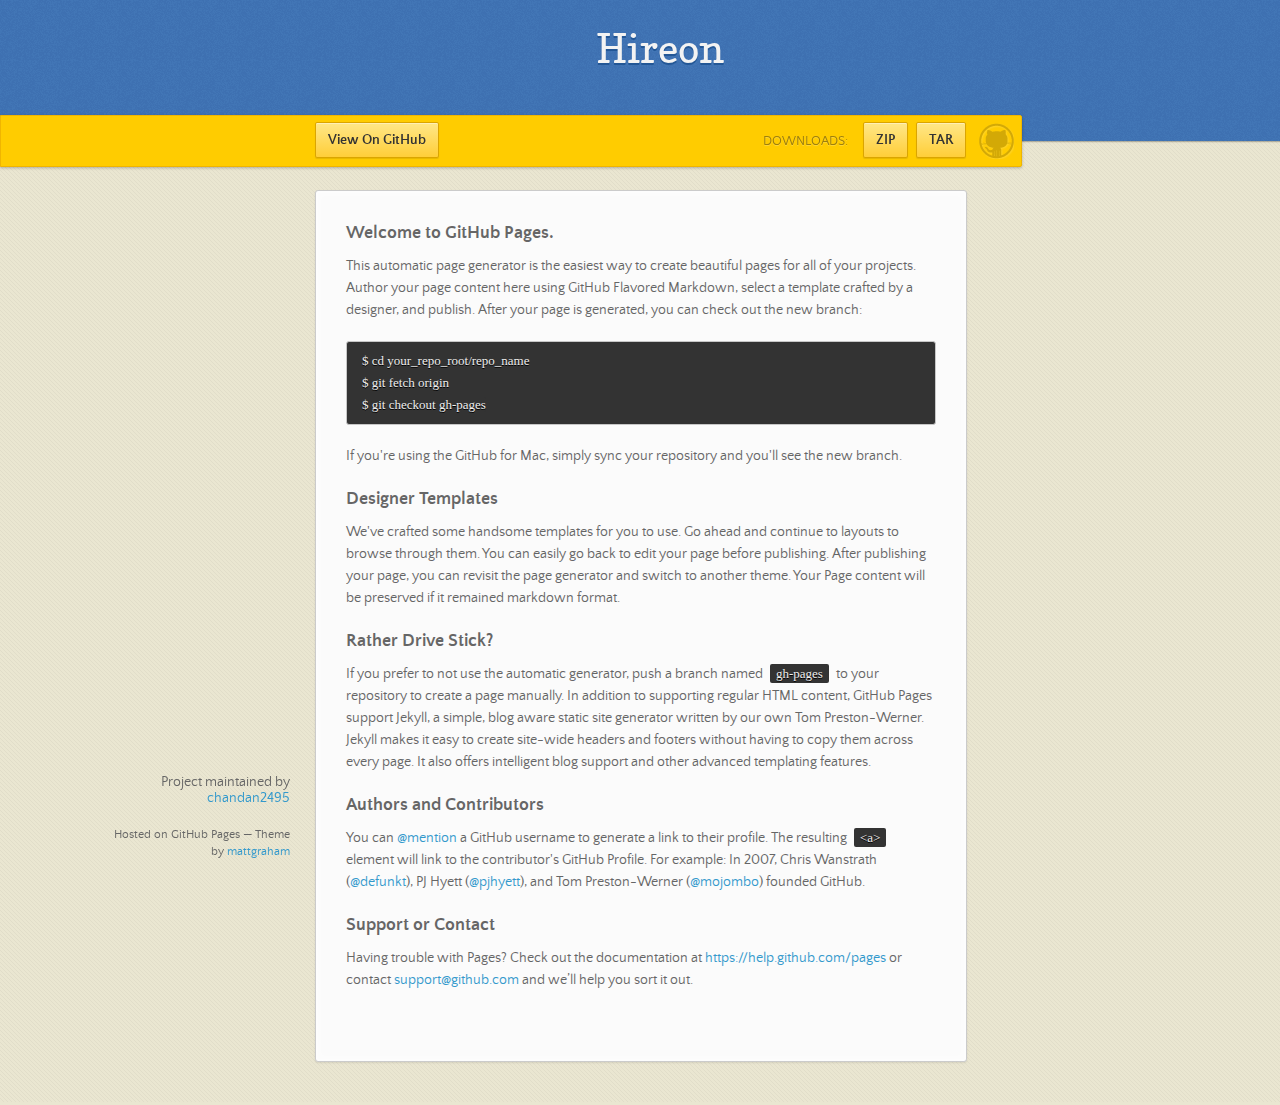
<file: index.html>
<!doctype html>
<html>
  <head>
    <meta charset="utf-8">
    <meta http-equiv="X-UA-Compatible" content="chrome=1">
    <title>Hireon by chandan2495</title>
    <link rel="stylesheet" href="stylesheets/styles.css">
    <link rel="stylesheet" href="stylesheets/pygment_trac.css">
    <script src="https://ajax.googleapis.com/ajax/libs/jquery/1.7.1/jquery.min.js"></script>
    <script src="javascripts/main.js"></script>
    <!--[if lt IE 9]>
      <script src="//html5shiv.googlecode.com/svn/trunk/html5.js"></script>
    <![endif]-->
    <meta name="viewport" content="width=device-width, initial-scale=1, user-scalable=no">

  </head>
  <body>

      <header>
        <h1>Hireon</h1>
        <p></p>
      </header>

      <div id="banner">
        <span id="logo"></span>

        <a href="https://github.com/chandan2495/hireon" class="button fork"><strong>View On GitHub</strong></a>
        <div class="downloads">
          <span>Downloads:</span>
          <ul>
            <li><a href="https://github.com/chandan2495/hireon/zipball/master" class="button">ZIP</a></li>
            <li><a href="https://github.com/chandan2495/hireon/tarball/master" class="button">TAR</a></li>
          </ul>
        </div>
      </div><!-- end banner -->

    <div class="wrapper">
      <nav>
        <ul></ul>
      </nav>
      <section>
        <h3>
<a id="welcome-to-github-pages" class="anchor" href="#welcome-to-github-pages" aria-hidden="true"><span class="octicon octicon-link"></span></a>Welcome to GitHub Pages.</h3>

<p>This automatic page generator is the easiest way to create beautiful pages for all of your projects. Author your page content here using GitHub Flavored Markdown, select a template crafted by a designer, and publish. After your page is generated, you can check out the new branch:</p>

<pre><code>$ cd your_repo_root/repo_name
$ git fetch origin
$ git checkout gh-pages
</code></pre>

<p>If you're using the GitHub for Mac, simply sync your repository and you'll see the new branch.</p>

<h3>
<a id="designer-templates" class="anchor" href="#designer-templates" aria-hidden="true"><span class="octicon octicon-link"></span></a>Designer Templates</h3>

<p>We've crafted some handsome templates for you to use. Go ahead and continue to layouts to browse through them. You can easily go back to edit your page before publishing. After publishing your page, you can revisit the page generator and switch to another theme. Your Page content will be preserved if it remained markdown format.</p>

<h3>
<a id="rather-drive-stick" class="anchor" href="#rather-drive-stick" aria-hidden="true"><span class="octicon octicon-link"></span></a>Rather Drive Stick?</h3>

<p>If you prefer to not use the automatic generator, push a branch named <code>gh-pages</code> to your repository to create a page manually. In addition to supporting regular HTML content, GitHub Pages support Jekyll, a simple, blog aware static site generator written by our own Tom Preston-Werner. Jekyll makes it easy to create site-wide headers and footers without having to copy them across every page. It also offers intelligent blog support and other advanced templating features.</p>

<h3>
<a id="authors-and-contributors" class="anchor" href="#authors-and-contributors" aria-hidden="true"><span class="octicon octicon-link"></span></a>Authors and Contributors</h3>

<p>You can <a href="https://github.com/blog/821" class="user-mention">@mention</a> a GitHub username to generate a link to their profile. The resulting <code>&lt;a&gt;</code> element will link to the contributor's GitHub Profile. For example: In 2007, Chris Wanstrath (<a href="https://github.com/defunkt" class="user-mention">@defunkt</a>), PJ Hyett (<a href="https://github.com/pjhyett" class="user-mention">@pjhyett</a>), and Tom Preston-Werner (<a href="https://github.com/mojombo" class="user-mention">@mojombo</a>) founded GitHub.</p>

<h3>
<a id="support-or-contact" class="anchor" href="#support-or-contact" aria-hidden="true"><span class="octicon octicon-link"></span></a>Support or Contact</h3>

<p>Having trouble with Pages? Check out the documentation at <a href="https://help.github.com/pages">https://help.github.com/pages</a> or contact <a href="mailto:support@github.com">support@github.com</a> and we’ll help you sort it out.</p>
      </section>
      <footer>
        <p>Project maintained by <a href="https://github.com/chandan2495">chandan2495</a></p>
        <p><small>Hosted on GitHub Pages &mdash; Theme by <a href="https://twitter.com/michigangraham">mattgraham</a></small></p>
      </footer>
    </div>
    <!--[if !IE]><script>fixScale(document);</script><![endif]-->
    
  </body>
</html>
</file>
<file: stylesheets/styles.css>
/*
Leap Day for GitHub Pages
by Matt Graham
*/
@font-face {
  font-family: 'Quattrocento Sans';
  src: url("../fonts/quattrocentosans-bold-webfont.eot");
  src: url("../fonts/quattrocentosans-bold-webfont.eot?#iefix") format("embedded-opentype"), url("../fonts/quattrocentosans-bold-webfont.woff") format("woff"), url("../fonts/quattrocentosans-bold-webfont.ttf") format("truetype"), url("../fonts/quattrocentosans-bold-webfont.svg#QuattrocentoSansBold") format("svg");
  font-weight: bold;
  font-style: normal;
}

@font-face {
  font-family: 'Quattrocento Sans';
  src: url("../fonts/quattrocentosans-bolditalic-webfont.eot");
  src: url("../fonts/quattrocentosans-bolditalic-webfont.eot?#iefix") format("embedded-opentype"), url("../fonts/quattrocentosans-bolditalic-webfont.woff") format("woff"), url("../fonts/quattrocentosans-bolditalic-webfont.ttf") format("truetype"), url("../fonts/quattrocentosans-bolditalic-webfont.svg#QuattrocentoSansBoldItalic") format("svg");
  font-weight: bold;
  font-style: italic;
}

@font-face {
  font-family: 'Quattrocento Sans';
  src: url("../fonts/quattrocentosans-italic-webfont.eot");
  src: url("../fonts/quattrocentosans-italic-webfont.eot?#iefix") format("embedded-opentype"), url("../fonts/quattrocentosans-italic-webfont.woff") format("woff"), url("../fonts/quattrocentosans-italic-webfont.ttf") format("truetype"), url("../fonts/quattrocentosans-italic-webfont.svg#QuattrocentoSansItalic") format("svg");
  font-weight: normal;
  font-style: italic;
}

@font-face {
  font-family: 'Quattrocento Sans';
  src: url("../fonts/quattrocentosans-regular-webfont.eot");
  src: url("../fonts/quattrocentosans-regular-webfont.eot?#iefix") format("embedded-opentype"), url("../fonts/quattrocentosans-regular-webfont.woff") format("woff"), url("../fonts/quattrocentosans-regular-webfont.ttf") format("truetype"), url("../fonts/quattrocentosans-regular-webfont.svg#QuattrocentoSansRegular") format("svg");
  font-weight: normal;
  font-style: normal;
}

@font-face {
  font-family: 'Copse';
  src: url("../fonts/copse-regular-webfont.eot");
  src: url("../fonts/copse-regular-webfont.eot?#iefix") format("embedded-opentype"), url("../fonts/copse-regular-webfont.woff") format("woff"), url("../fonts/copse-regular-webfont.ttf") format("truetype"), url("../fonts/copse-regular-webfont.svg#CopseRegular") format("svg");
  font-weight: normal;
  font-style: normal;
}

/* normalize.css 2012-02-07T12:37 UTC - http://github.com/necolas/normalize.css */
/* =============================================================================
   HTML5 display definitions
   ========================================================================== */
/*
 * Corrects block display not defined in IE6/7/8/9 & FF3
 */
article,
aside,
details,
figcaption,
figure,
footer,
header,
hgroup,
nav,
section,
summary {
  display: block;
}

/*
 * Corrects inline-block display not defined in IE6/7/8/9 & FF3
 */
audio,
canvas,
video {
  display: inline-block;
  *display: inline;
  *zoom: 1;
}

/*
 * Prevents modern browsers from displaying 'audio' without controls
 */
audio:not([controls]) {
  display: none;
}

/*
 * Addresses styling for 'hidden' attribute not present in IE7/8/9, FF3, S4
 * Known issue: no IE6 support
 */
[hidden] {
  display: none;
}

/* =============================================================================
   Base
   ========================================================================== */
/*
 * 1. Corrects text resizing oddly in IE6/7 when body font-size is set using em units
 *    http://clagnut.com/blog/348/#c790
 * 2. Prevents iOS text size adjust after orientation change, without disabling user zoom
 *    www.456bereastreet.com/archive/201012/controlling_text_size_in_safari_for_ios_without_disabling_user_zoom/
 */
html {
  font-size: 100%;
  /* 1 */
  -webkit-text-size-adjust: 100%;
  /* 2 */
  -ms-text-size-adjust: 100%;
  /* 2 */
}

/*
 * Addresses font-family inconsistency between 'textarea' and other form elements.
 */
html,
button,
input,
select,
textarea {
  font-family: sans-serif;
}

/*
 * Addresses margins handled incorrectly in IE6/7
 */
body {
  margin: 0;
}

/* =============================================================================
   Links
   ========================================================================== */
/*
 * Addresses outline displayed oddly in Chrome
 */
a:focus {
  outline: thin dotted;
}

/*
 * Improves readability when focused and also mouse hovered in all browsers
 * people.opera.com/patrickl/experiments/keyboard/test
 */
a:hover,
a:active {
  outline: 0;
}

/* =============================================================================
   Typography
   ========================================================================== */
/*
 * Addresses font sizes and margins set differently in IE6/7
 * Addresses font sizes within 'section' and 'article' in FF4+, Chrome, S5
 */
h1 {
  font-size: 2em;
  margin: 0.67em 0;
}

h2 {
  font-size: 1.5em;
  margin: 0.83em 0;
}

h3 {
  font-size: 1.17em;
  margin: 1em 0;
}

h4 {
  font-size: 1em;
  margin: 1.33em 0;
}

h5 {
  font-size: 0.83em;
  margin: 1.67em 0;
}

h6 {
  font-size: 0.75em;
  margin: 2.33em 0;
}

/*
 * Addresses styling not present in IE7/8/9, S5, Chrome
 */
abbr[title] {
  border-bottom: 1px dotted;
}

/*
 * Addresses style set to 'bolder' in FF3+, S4/5, Chrome
*/
b,
strong {
  font-weight: bold;
}

blockquote {
  margin: 1em 40px;
}

/*
 * Addresses styling not present in S5, Chrome
 */
dfn {
  font-style: italic;
}

/*
 * Addresses styling not present in IE6/7/8/9
 */
mark {
  background: #ff0;
  color: #000;
}

/*
 * Addresses margins set differently in IE6/7
 */
p,
pre {
  margin: 1em 0;
}

/*
 * Corrects font family set oddly in IE6, S4/5, Chrome
 * en.wikipedia.org/wiki/User:Davidgothberg/Test59
 */
pre,
code,
kbd,
samp {
  font-family: monospace, serif;
  _font-family: 'courier new', monospace;
  font-size: 1em;
}

/*
 * 1. Addresses CSS quotes not supported in IE6/7
 * 2. Addresses quote property not supported in S4
 */
/* 1 */
q {
  quotes: none;
}

/* 2 */
q:before,
q:after {
  content: '';
  content: none;
}

small {
  font-size: 75%;
}

/*
 * Prevents sub and sup affecting line-height in all browsers
 * gist.github.com/413930
 */
sub,
sup {
  font-size: 75%;
  line-height: 0;
  position: relative;
  vertical-align: baseline;
}

sup {
  top: -0.5em;
}

sub {
  bottom: -0.25em;
}

/* =============================================================================
   Lists
   ========================================================================== */
/*
 * Addresses margins set differently in IE6/7
 */
dl,
menu,
ol,
ul {
  margin: 1em 0;
}

dd {
  margin: 0 0 0 40px;
}

/*
 * Addresses paddings set differently in IE6/7
 */
menu,
ol,
ul {
  padding: 0 0 0 40px;
}

/*
 * Corrects list images handled incorrectly in IE7
 */
nav ul,
nav ol {
  list-style: none;
  list-style-image: none;
}

/* =============================================================================
   Embedded content
   ========================================================================== */
/*
 * 1. Removes border when inside 'a' element in IE6/7/8/9, FF3
 * 2. Improves image quality when scaled in IE7
 *    code.flickr.com/blog/2008/11/12/on-ui-quality-the-little-things-client-side-image-resizing/
 */
img {
  border: 0;
  /* 1 */
  -ms-interpolation-mode: bicubic;
  /* 2 */
}

/*
 * Corrects overflow displayed oddly in IE9
 */
svg:not(:root) {
  overflow: hidden;
}

/* =============================================================================
   Figures
   ========================================================================== */
/*
 * Addresses margin not present in IE6/7/8/9, S5, O11
 */
figure {
  margin: 0;
}

/* =============================================================================
   Forms
   ========================================================================== */
/*
 * Corrects margin displayed oddly in IE6/7
 */
form {
  margin: 0;
}

/*
 * Define consistent border, margin, and padding
 */
fieldset {
  border: 1px solid #c0c0c0;
  margin: 0 2px;
  padding: 0.35em 0.625em 0.75em;
}

/*
 * 1. Corrects color not being inherited in IE6/7/8/9
 * 2. Corrects text not wrapping in FF3 
 * 3. Corrects alignment displayed oddly in IE6/7
 */
legend {
  border: 0;
  /* 1 */
  padding: 0;
  white-space: normal;
  /* 2 */
  *margin-left: -7px;
  /* 3 */
}

/*
 * 1. Corrects font size not being inherited in all browsers
 * 2. Addresses margins set differently in IE6/7, FF3+, S5, Chrome
 * 3. Improves appearance and consistency in all browsers
 */
button,
input,
select,
textarea {
  font-size: 100%;
  /* 1 */
  margin: 0;
  /* 2 */
  vertical-align: baseline;
  /* 3 */
  *vertical-align: middle;
  /* 3 */
}

/*
 * Addresses FF3/4 setting line-height on 'input' using !important in the UA stylesheet
 */
button,
input {
  line-height: normal;
  /* 1 */
}

/*
 * 1. Improves usability and consistency of cursor style between image-type 'input' and others
 * 2. Corrects inability to style clickable 'input' types in iOS
 * 3. Removes inner spacing in IE7 without affecting normal text inputs
 *    Known issue: inner spacing remains in IE6
 */
button,
input[type="button"],
input[type="reset"],
input[type="submit"] {
  cursor: pointer;
  /* 1 */
  -webkit-appearance: button;
  /* 2 */
  *overflow: visible;
  /* 3 */
}

/*
 * Re-set default cursor for disabled elements
 */
button[disabled],
input[disabled] {
  cursor: default;
}

/*
 * 1. Addresses box sizing set to content-box in IE8/9
 * 2. Removes excess padding in IE8/9
 * 3. Removes excess padding in IE7
      Known issue: excess padding remains in IE6
 */
input[type="checkbox"],
input[type="radio"] {
  box-sizing: border-box;
  /* 1 */
  padding: 0;
  /* 2 */
  *height: 13px;
  /* 3 */
  *width: 13px;
  /* 3 */
}

/*
 * 1. Addresses appearance set to searchfield in S5, Chrome
 * 2. Addresses box-sizing set to border-box in S5, Chrome (include -moz to future-proof)
 */
input[type="search"] {
  -webkit-appearance: textfield;
  /* 1 */
  -moz-box-sizing: content-box;
  -webkit-box-sizing: content-box;
  /* 2 */
  box-sizing: content-box;
}

/*
 * Removes inner padding and search cancel button in S5, Chrome on OS X
 */
input[type="search"]::-webkit-search-decoration,
input[type="search"]::-webkit-search-cancel-button {
  -webkit-appearance: none;
}

/*
 * Removes inner padding and border in FF3+
 * www.sitepen.com/blog/2008/05/14/the-devils-in-the-details-fixing-dojos-toolbar-buttons/
 */
button::-moz-focus-inner,
input::-moz-focus-inner {
  border: 0;
  padding: 0;
}

/*
 * 1. Removes default vertical scrollbar in IE6/7/8/9
 * 2. Improves readability and alignment in all browsers
 */
textarea {
  overflow: auto;
  /* 1 */
  vertical-align: top;
  /* 2 */
}

/* =============================================================================
   Tables
   ========================================================================== */
/*
 * Remove most spacing between table cells
 */
table {
  border-collapse: collapse;
  border-spacing: 0;
}

body {
  font: 14px/22px "Quattrocento Sans", "Helvetica Neue", Helvetica, Arial, sans-serif;
  color: #666;
  font-weight: 300;
  margin: 0px;
  padding: 0px 0 20px 0px;
  background: url(../images/body-background.png) #eae6d1;
}

h1, h2, h3, h4, h5, h6 {
  color: #333;
  margin: 0 0 10px;
}

p, ul, ol, table, pre, dl {
  margin: 0 0 20px;
}

h1, h2, h3 {
  line-height: 1.1;
}

h1 {
  font-size: 28px;
}

h2 {
  font-size: 24px;
  color: #393939;
}

h3, h4, h5, h6 {
  color: #666666;
}

h3 {
  font-size: 18px;
  line-height: 24px;
}

a {
  color: #3399cc;
  font-weight: 400;
  text-decoration: none;
}

a small {
  font-size: 11px;
  color: #666;
  margin-top: -0.6em;
  display: block;
}

ul {
  list-style-image: url("../images/bullet.png");
}

strong {
  font-weight: bold;
  color: #333;
}

.wrapper {
  width: 650px;
  margin: 0 auto;
  position: relative;
}

section img {
  max-width: 100%;
}

blockquote {
  border-left: 1px solid #ffcc00;
  margin: 0;
  padding: 0 0 0 20px;
  font-style: italic;
}

code {
  font-family: "Lucida Sans", Monaco, Bitstream Vera Sans Mono, Lucida Console, Terminal;
  font-size: 13px;
  color: #efefef;
  text-shadow: 0px 1px 0px #000;
  margin: 0 4px;
  padding: 2px 6px;
  background: #333;
  -moz-border-radius: 2px;
  -webkit-border-radius: 2px;
  -o-border-radius: 2px;
  -ms-border-radius: 2px;
  -khtml-border-radius: 2px;
  border-radius: 2px;
}

pre {
  padding: 8px 15px;
  background: #333333;
  -moz-border-radius: 3px;
  -webkit-border-radius: 3px;
  -o-border-radius: 3px;
  -ms-border-radius: 3px;
  -khtml-border-radius: 3px;
  border-radius: 3px;
  border: 1px solid #c7c7c7;
  overflow: auto;
  overflow-y: hidden;
}
pre code {
  margin: 0px;
  padding: 0px;
}

table {
  width: 100%;
  border-collapse: collapse;
}

th {
  text-align: left;
  padding: 5px 10px;
  border-bottom: 1px solid #e5e5e5;
  color: #444;
}

td {
  text-align: left;
  padding: 5px 10px;
  border-bottom: 1px solid #e5e5e5;
  border-right: 1px solid #ffcc00;
}
td:first-child {
  border-left: 1px solid #ffcc00;
}

hr {
  border: 0;
  outline: none;
  height: 11px;
  background: transparent url("../images/hr.gif") center center repeat-x;
  margin: 0 0 20px;
}

dt {
  color: #444;
  font-weight: 700;
}

header {
  padding: 25px 20px 40px 20px;
  margin: 0;
  position: fixed;
  top: 0;
  left: 0;
  right: 0;
  width: 100%;
  text-align: center;
  background: url(../images/background.png) #4276b6;
  -moz-box-shadow: 1px 0px 2px rgba(0, 0, 0, 0.75);
  -webkit-box-shadow: 1px 0px 2px rgba(0, 0, 0, 0.75);
  -o-box-shadow: 1px 0px 2px rgba(0, 0, 0, 0.75);
  box-shadow: 1px 0px 2px rgba(0, 0, 0, 0.75);
  z-index: 99;
  -webkit-font-smoothing: antialiased;
  min-height: 76px;
}
header h1 {
  font: 40px/48px "Copse", "Helvetica Neue", Helvetica, Arial, sans-serif;
  color: #f3f3f3;
  text-shadow: 0px 2px 0px #235796;
  margin: 0px;
  white-space: nowrap;
  overflow: hidden;
  text-overflow: ellipsis;
  -o-text-overflow: ellipsis;
  -ms-text-overflow: ellipsis;
}
header p {
  color: #d8d8d8;
  text-shadow: rgba(0, 0, 0, 0.2) 0 1px 0;
  font-size: 18px;
  margin: 0px;
}

#banner {
  z-index: 100;
  left: 0;
  right: 50%;
  height: 50px;
  margin-right: -382px;
  position: fixed;
  top: 115px;
  background: #ffcc00;
  border: 1px solid #f0b500;
  -moz-box-shadow: 0px 1px 3px rgba(0, 0, 0, 0.25);
  -webkit-box-shadow: 0px 1px 3px rgba(0, 0, 0, 0.25);
  -o-box-shadow: 0px 1px 3px rgba(0, 0, 0, 0.25);
  box-shadow: 0px 1px 3px rgba(0, 0, 0, 0.25);
  -moz-border-radius: 0px 2px 2px 0px;
  -webkit-border-radius: 0px 2px 2px 0px;
  -o-border-radius: 0px 2px 2px 0px;
  -ms-border-radius: 0px 2px 2px 0px;
  -khtml-border-radius: 0px 2px 2px 0px;
  border-radius: 0px 2px 2px 0px;
  padding-right: 10px;
}
#banner .button {
  border: 1px solid #dba500;
  background: -webkit-gradient(linear, 50% 0%, 50% 100%, color-stop(0%, #ffe788), color-stop(100%, #ffce38));
  background: -webkit-linear-gradient(#ffe788, #ffce38);
  background: -moz-linear-gradient(#ffe788, #ffce38);
  background: -o-linear-gradient(#ffe788, #ffce38);
  background: -ms-linear-gradient(#ffe788, #ffce38);
  background: linear-gradient(#ffe788, #ffce38);
  -moz-border-radius: 2px;
  -webkit-border-radius: 2px;
  -o-border-radius: 2px;
  -ms-border-radius: 2px;
  -khtml-border-radius: 2px;
  border-radius: 2px;
  -moz-box-shadow: inset 0px 1px 0px rgba(255, 255, 255, 0.4), 0px 1px 1px rgba(0, 0, 0, 0.1);
  -webkit-box-shadow: inset 0px 1px 0px rgba(255, 255, 255, 0.4), 0px 1px 1px rgba(0, 0, 0, 0.1);
  -o-box-shadow: inset 0px 1px 0px rgba(255, 255, 255, 0.4), 0px 1px 1px rgba(0, 0, 0, 0.1);
  box-shadow: inset 0px 1px 0px rgba(255, 255, 255, 0.4), 0px 1px 1px rgba(0, 0, 0, 0.1);
  background-color: #FFE788;
  margin-left: 5px;
  padding: 10px 12px;
  margin-top: 6px;
  line-height: 14px;
  font-size: 14px;
  color: #333;
  font-weight: bold;
  display: inline-block;
  text-align: center;
}
#banner .button:hover {
  background: -webkit-gradient(linear, 50% 0%, 50% 100%, color-stop(0%, #ffe788), color-stop(100%, #ffe788));
  background: -webkit-linear-gradient(#ffe788, #ffe788);
  background: -moz-linear-gradient(#ffe788, #ffe788);
  background: -o-linear-gradient(#ffe788, #ffe788);
  background: -ms-linear-gradient(#ffe788, #ffe788);
  background: linear-gradient(#ffe788, #ffe788);
  background-color: #ffeca0;
}
#banner .fork {
  position: fixed;
  left: 50%;
  margin-left: -325px;
  padding: 10px 12px;
  margin-top: 6px;
  line-height: 14px;
  font-size: 14px;
  background-color: #FFE788;
}
#banner .downloads {
  float: right;
  margin: 0 45px 0 0;
}
#banner .downloads span {
  float: left;
  line-height: 52px;
  font-size: 90%;
  color: #9d7f0d;
  text-transform: uppercase;
  text-shadow: rgba(255, 255, 255, 0.2) 0 1px 0;
}
#banner ul {
  list-style: none;
  height: 40px;
  padding: 0;
  float: left;
  margin-left: 10px;
}
#banner ul li {
  display: inline;
}
#banner ul li a.button {
  background-color: #FFE788;
}
#banner #logo {
  position: absolute;
  height: 36px;
  width: 36px;
  right: 7px;
  top: 7px;
  display: block;
  background: url(../images/octocat-logo.png);
}

section {
  width: 590px;
  padding: 30px 30px 50px 30px;
  margin: 20px 0;
  margin-top: 190px;
  position: relative;
  background: #fbfbfb;
  -moz-border-radius: 3px;
  -webkit-border-radius: 3px;
  -o-border-radius: 3px;
  -ms-border-radius: 3px;
  -khtml-border-radius: 3px;
  border-radius: 3px;
  border: 1px solid #cbcbcb;
  -moz-box-shadow: 0px 1px 2px rgba(0, 0, 0, 0.09), inset 0px 0px 2px 2px rgba(255, 255, 255, 0.5), inset 0 0 5px 5px rgba(255, 255, 255, 0.4);
  -webkit-box-shadow: 0px 1px 2px rgba(0, 0, 0, 0.09), inset 0px 0px 2px 2px rgba(255, 255, 255, 0.5), inset 0 0 5px 5px rgba(255, 255, 255, 0.4);
  -o-box-shadow: 0px 1px 2px rgba(0, 0, 0, 0.09), inset 0px 0px 2px 2px rgba(255, 255, 255, 0.5), inset 0 0 5px 5px rgba(255, 255, 255, 0.4);
  box-shadow: 0px 1px 2px rgba(0, 0, 0, 0.09), inset 0px 0px 2px 2px rgba(255, 255, 255, 0.5), inset 0 0 5px 5px rgba(255, 255, 255, 0.4);
}

small {
  font-size: 12px;
}

nav {
  width: 230px;
  position: fixed;
  top: 220px;
  left: 50%;
  margin-left: -580px;
  text-align: right;
}
nav ul {
  list-style: none;
  list-style-image: none;
  font-size: 14px;
  line-height: 24px;
}
nav ul li {
  padding: 5px 0px;
  line-height: 16px;
}
nav ul li.tag-h1 {
  font-size: 1.2em;
}
nav ul li.tag-h1 a {
  font-weight: bold;
  color: #333;
}
nav ul li.tag-h2 + .tag-h1 {
  margin-top: 10px;
}
nav ul a {
  color: #666;
}
nav ul a:hover {
  color: #999;
}

footer {
  width: 180px;
  position: fixed;
  left: 50%;
  margin-left: -530px;
  bottom: 20px;
  text-align: right;
  line-height: 16px;
}

@media print, screen and (max-width: 1060px) {
  div.wrapper {
    width: auto;
    margin: 0;
  }

  nav {
    display: none;
  }

  header, section, footer {
    float: none;
  }
  header h1, section h1, footer h1 {
    white-space: nowrap;
    overflow: hidden;
    text-overflow: ellipsis;
    -o-text-overflow: ellipsis;
    -ms-text-overflow: ellipsis;
  }

  #banner {
    width: 100%;
  }
  #banner .downloads {
    margin-right: 60px;
  }
  #banner #logo {
    margin-right: 15px;
  }

  section {
    border: 1px solid #e5e5e5;
    border-width: 1px 0;
    padding: 20px auto;
    margin: 190px auto 20px;
    max-width: 600px;
  }

  footer {
    text-align: center;
    margin: 20px auto;
    position: relative;
    left: auto;
    bottom: auto;
    width: auto;
  }
}
@media print, screen and (max-width: 720px) {
  body {
    word-wrap: break-word;
  }

  header {
    padding: 20px 20px;
    margin: 0;
  }
  header h1 {
    font-size: 32px;
    white-space: nowrap;
    overflow: hidden;
    text-overflow: ellipsis;
    -o-text-overflow: ellipsis;
    -ms-text-overflow: ellipsis;
  }
  header p {
    display: none;
  }

  #banner {
    top: 80px;
  }
  #banner .fork {
    float: left;
    display: inline-block;
    margin-left: 0px;
    position: fixed;
    left: 20px;
  }

  section {
    margin-top: 130px;
    margin-bottom: 0px;
    width: auto;
  }

  header ul, header p.view {
    position: static;
  }
}
@media print, screen and (max-width: 480px) {
  header {
    position: relative;
    padding: 5px 0px;
    min-height: 0px;
  }
  header h1 {
    font-size: 24px;
    white-space: nowrap;
    overflow: hidden;
    text-overflow: ellipsis;
    -o-text-overflow: ellipsis;
    -ms-text-overflow: ellipsis;
  }

  section {
    margin-top: 5px;
  }

  #banner {
    display: none;
  }

  header ul {
    display: none;
  }
}
@media print {
  body {
    padding: 0.4in;
    font-size: 12pt;
    color: #444;
  }
}
@media print, screen and (max-height: 680px) {
  footer {
    text-align: center;
    margin: 20px auto;
    position: relative;
    left: auto;
    bottom: auto;
    width: auto;
  }
}
@media print, screen and (max-height: 480px) {
  nav {
    display: none;
  }

  footer {
    text-align: center;
    margin: 20px auto;
    position: relative;
    left: auto;
    bottom: auto;
    width: auto;
  }
}
</file>
<file: stylesheets/pygment_trac.css>
.highlight .hll { background-color: #404040 }
.highlight  { color: #d0d0d0 }
.highlight .c { color: #999999; font-style: italic } /* Comment */
.highlight .err { color: #a61717; background-color: #e3d2d2 } /* Error */
.highlight .g { color: #d0d0d0 } /* Generic */
.highlight .k { color: #6ab825; font-weight: normal } /* Keyword */
.highlight .l { color: #d0d0d0 } /* Literal */
.highlight .n { color: #d0d0d0 } /* Name */
.highlight .o { color: #d0d0d0 } /* Operator */
.highlight .x { color: #d0d0d0 } /* Other */
.highlight .p { color: #d0d0d0 } /* Punctuation */
.highlight .cm { color: #999999; font-style: italic } /* Comment.Multiline */
.highlight .cp { color: #cd2828; font-weight: normal } /* Comment.Preproc */
.highlight .c1 { color: #999999; font-style: italic } /* Comment.Single */
.highlight .cs { color: #e50808; font-weight: normal; background-color: #520000 } /* Comment.Special */
.highlight .gd { color: #d22323 } /* Generic.Deleted */
.highlight .ge { color: #d0d0d0; font-style: italic } /* Generic.Emph */
.highlight .gr { color: #d22323 } /* Generic.Error */
.highlight .gh { color: #ffffff; font-weight: normal } /* Generic.Heading */
.highlight .gi { color: #589819 } /* Generic.Inserted */
.highlight .go { color: #cccccc } /* Generic.Output */
.highlight .gp { color: #aaaaaa } /* Generic.Prompt */
.highlight .gs { color: #d0d0d0; font-weight: normal } /* Generic.Strong */
.highlight .gu { color: #ffffff; text-decoration: underline } /* Generic.Subheading */
.highlight .gt { color: #d22323 } /* Generic.Traceback */
.highlight .kc { color: #6ab825; font-weight: normal } /* Keyword.Constant */
.highlight .kd { color: #6ab825; font-weight: normal } /* Keyword.Declaration */
.highlight .kn { color: #6ab825; font-weight: normal } /* Keyword.Namespace */
.highlight .kp { color: #6ab825 } /* Keyword.Pseudo */
.highlight .kr { color: #6ab825; font-weight: normal } /* Keyword.Reserved */
.highlight .kt { color: #6ab825; font-weight: normal } /* Keyword.Type */
.highlight .ld { color: #d0d0d0 } /* Literal.Date */
.highlight .m { color: #3677a9 } /* Literal.Number */
.highlight .s { color: #ff8 } /* Literal.String */
.highlight .na { color: #bbbbbb } /* Name.Attribute */
.highlight .nb { color: #24909d } /* Name.Builtin */
.highlight .nc { color: #447fcf; text-decoration: underline } /* Name.Class */
.highlight .no { color: #40ffff } /* Name.Constant */
.highlight .nd { color: #ffa500 } /* Name.Decorator */
.highlight .ni { color: #d0d0d0 } /* Name.Entity */
.highlight .ne { color: #bbbbbb } /* Name.Exception */
.highlight .nf { color: #447fcf } /* Name.Function */
.highlight .nl { color: #d0d0d0 } /* Name.Label */
.highlight .nn { color: #447fcf; text-decoration: underline } /* Name.Namespace */
.highlight .nx { color: #d0d0d0 } /* Name.Other */
.highlight .py { color: #d0d0d0 } /* Name.Property */
.highlight .nt { color: #6ab825;} /* Name.Tag */
.highlight .nv { color: #40ffff } /* Name.Variable */
.highlight .ow { color: #6ab825; font-weight: normal } /* Operator.Word */
.highlight .w { color: #666666 } /* Text.Whitespace */
.highlight .mf { color: #3677a9 } /* Literal.Number.Float */
.highlight .mh { color: #3677a9 } /* Literal.Number.Hex */
.highlight .mi { color: #3677a9 } /* Literal.Number.Integer */
.highlight .mo { color: #3677a9 } /* Literal.Number.Oct */
.highlight .sb { color: #ff8 } /* Literal.String.Backtick */
.highlight .sc { color: #ff8 } /* Literal.String.Char */
.highlight .sd { color: #ff8 } /* Literal.String.Doc */
.highlight .s2 { color: #ff8 } /* Literal.String.Double */
.highlight .se { color: #ff8 } /* Literal.String.Escape */
.highlight .sh { color: #ff8 } /* Literal.String.Heredoc */
.highlight .si { color: #ff8 } /* Literal.String.Interpol */
.highlight .sx { color: #ffa500 } /* Literal.String.Other */
.highlight .sr { color: #ff8 } /* Literal.String.Regex */
.highlight .s1 { color: #ff8 } /* Literal.String.Single */
.highlight .ss { color: #ff8 } /* Literal.String.Symbol */
.highlight .bp { color: #24909d } /* Name.Builtin.Pseudo */
.highlight .vc { color: #40ffff } /* Name.Variable.Class */
.highlight .vg { color: #40ffff } /* Name.Variable.Global */
.highlight .vi { color: #40ffff } /* Name.Variable.Instance */
.highlight .il { color: #3677a9 } /* Literal.Number.Integer.Long */
</file>
